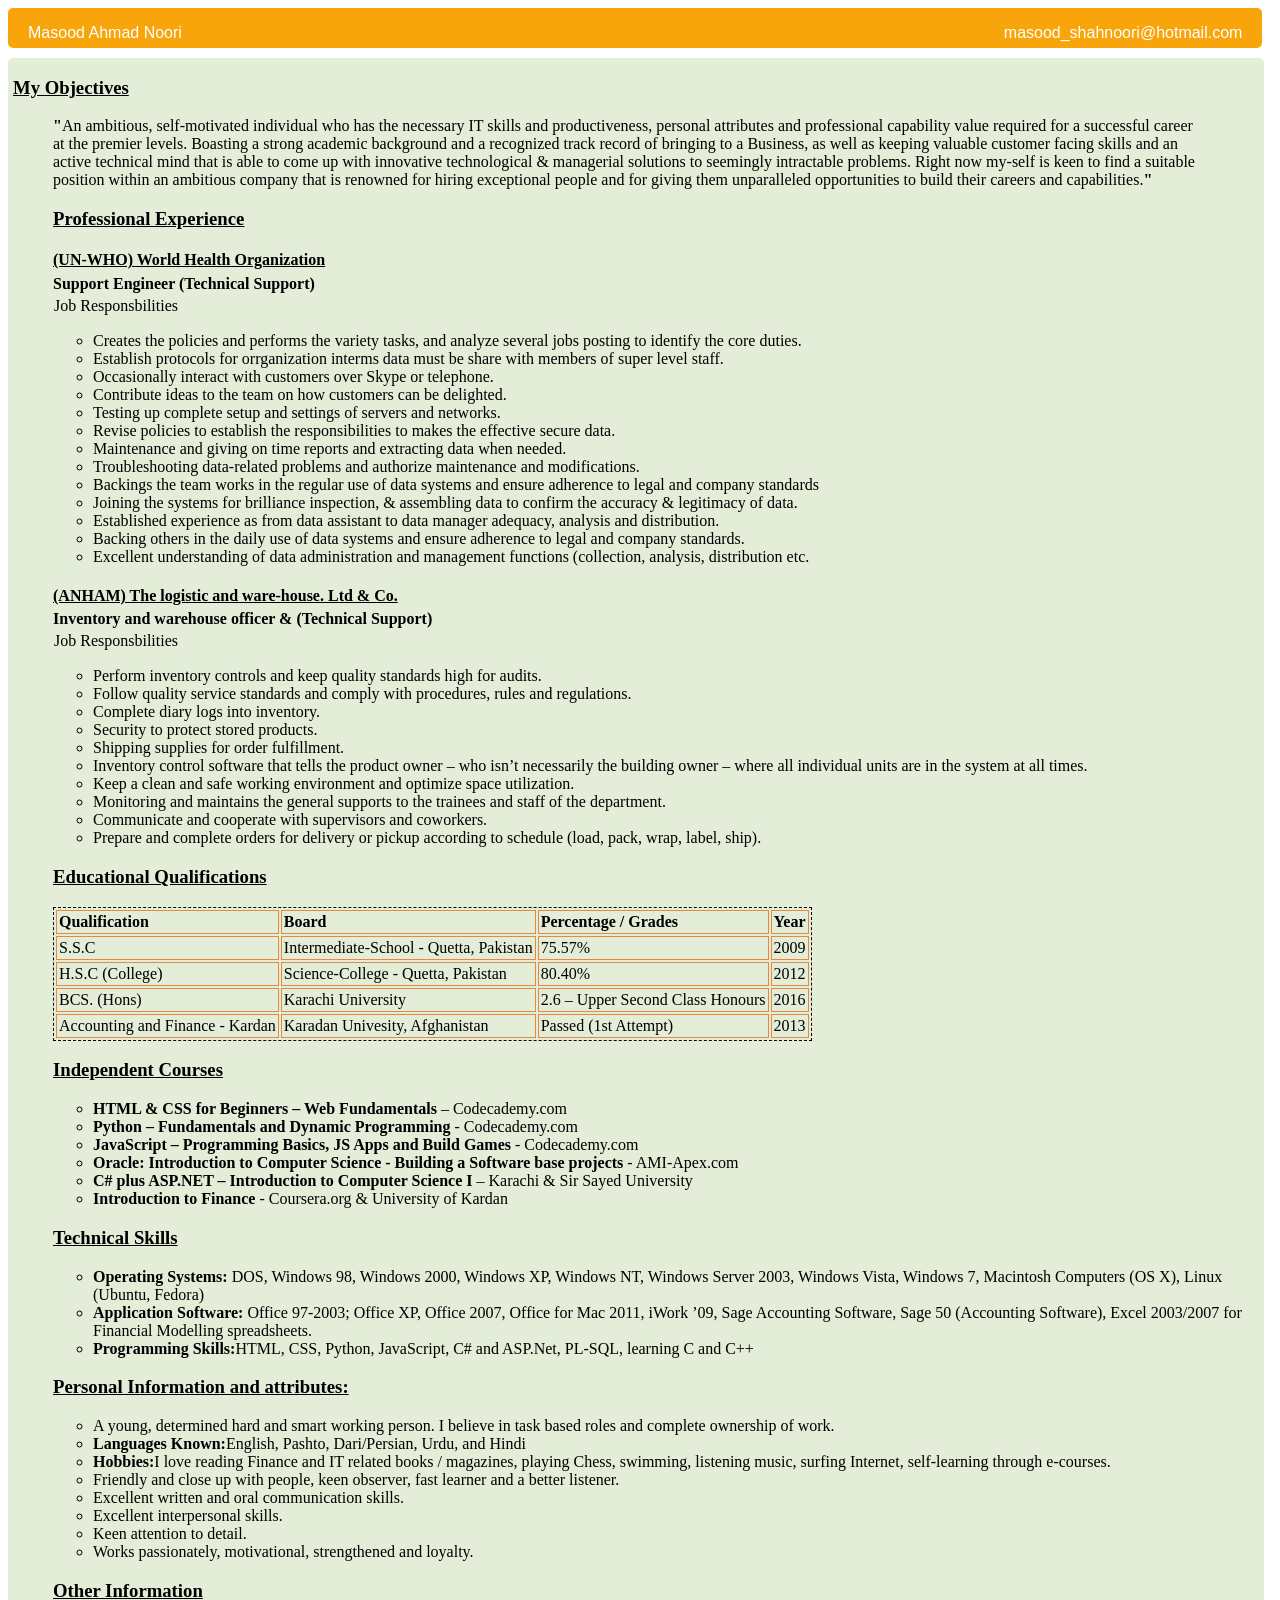
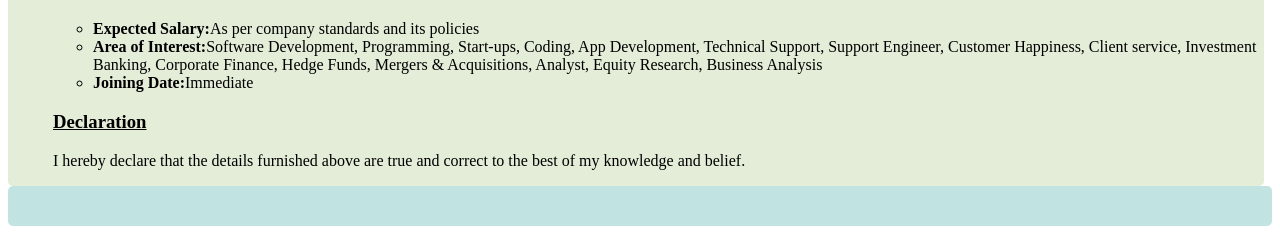
<file: hyf-class05/HTML-CSS/week1/index.html>
<!DOCTYPE html>
<html lang="en">
<head>
    <meta charset="UTF-8">
    <meta name="viewport" content="width=device-width, initial-scale=1.0">
    <meta http-equiv="X-UA-Compatible" content="ie=edge">
    <link rel="stylesheet" type="text/css" href="stylesheet.css">
    <title>My CV</title>
    
</head>
<body>
    <div id="header">
        <p id="name">Masood Ahmad Noori</p>
                 <a href="mailto:masood_shahnoori@hotmail.com" target="_blank"><p id="email">masood_shahnoori@hotmail.com</p></a>
             </div>
             <div class="left">
             </div>
             <div class="right">
                    <h3>My Objectives</h3>
                    <p>
                    <ul>
                        <b>"</b>An ambitious, self-motivated individual who has the necessary IT skills and productiveness, personal attributes and professional capability
                        value required for a successful career <br>at the premier levels. Boasting a strong academic background and a recognized track record of bringing 
                        to a Business, as well as keeping valuable customer facing skills and an <br> active technical mind that is able to come up with innovative
                        technological & managerial solutions to seemingly intractable problems. Right now my-self is keen to find a suitable <br> position within 
                        an ambitious company that is renowned for hiring exceptional people and for giving them unparalleled opportunities to build their careers and capabilities.<b>"</b>
                    </p>
                    <h3>Professional Experience</h3>
                    <h4 id="company-name">(UN-WHO) World Health Organization</h4>
                    <p id="job-title"><strong>Support Engineer (Technical Support)</strong></p>
                    <p id="job-responsibilities">Job Responsbilities</p>
                    <p>
                    <ul>
                        <li>Creates the policies and performs the variety tasks, and analyze several jobs posting to identify the core duties.</li>
                        <li>Establish protocols for orrganization interms data must be share with members of super level staff.</li>
                        <li>Occasionally interact with customers over Skype or telephone.</li>
                        <li>Contribute ideas to the team on how customers can be delighted.</li>
                        <li>Testing up complete setup and settings of servers and networks.</li>
                        <li>Revise policies to establish the responsibilities to makes the effective secure data.</li>
                        <li>Maintenance and giving on time reports and extracting data when needed.</li>
                        <li>Troubleshooting data-related problems and authorize maintenance and modifications.</li>
                        <li>Backings the team works in the regular use of data systems and ensure adherence to legal and company standards</li>
                        <li>Joining the systems for brilliance inspection, & assembling data to confirm the accuracy & legitimacy of data.</li>
                        <li>Established experience as from data assistant to data manager adequacy, analysis and distribution.</li>
                        <li>Backing others in the daily use of data systems and ensure adherence to legal and company standards.</li> 
                        <li>Excellent understanding of data administration and management functions (collection, analysis, distribution etc.</li>
                    </ul>
                    <h4 id="company-name"> (ANHAM) The logistic and ware-house. Ltd & Co.</h4>
                    <p id="job-title"><strong> Inventory and warehouse officer & (Technical Support)</strong></p>
                    <p id="job-responsibilities">Job Responsbilities</p>
                    <p>
                    <ul>
                        <li>Perform inventory controls and keep quality standards high for audits.</li>
                        <li>Follow quality service standards and comply with procedures, rules and regulations. </li>
                        <li>Complete diary logs into inventory.</li>
                        <li>Security to protect stored products.</li>
                        <li>Shipping supplies for order fulfillment.</li>
                        <li>Inventory control software that tells the product owner – who isn’t necessarily the building owner – where all
                            individual units are in the system at all times.</li>
                        <li>Keep a clean and safe working environment and optimize space utilization.</li>
                        <li>Monitoring and maintains the general supports to the trainees and staff of the department.</li>
                        <li>Communicate and cooperate with supervisors and coworkers.</li>
                        <li>Prepare and complete orders for delivery or pickup according to schedule (load, pack, wrap, label, ship).</li>
                    </ul>
                    </p>
                    <h3>Educational Qualifications</h3>
                    <table>
                        <tr id="heading">
                            <td>Qualification</td>
                            <td>Board</td>
                            <td>Percentage / Grades</td>
                            <td>Year</td>
                        </tr>
                        <tr>
                            <td>S.S.C</td>
                            <td>Intermediate-School - Quetta, Pakistan</td>
                            <td>75.57%</td>
                            <td>2009</td>
                        </tr>
                        <tr>
                            <td>H.S.C (College)</td>
                            <td>Science-College - Quetta, Pakistan </td>
                            <td>80.40%</td>
                            <td>2012</td>
                        </tr>
                        <tr>
                            <td>BCS. (Hons) </td>
                            <td>Karachi University</td>
                            <td>2.6 – Upper Second Class Honours</td>
                            <td>2016</td>
                        </tr>
                        <tr>
                            <td>Accounting and Finance - Kardan</td>
                            <td>Karadan Univesity, Afghanistan</td>
                            <td>Passed (1st Attempt)</td>
                            <td>2013</td>
                        </tr>
                    </table>
                    <h3>Independent Courses</h3>
                    <p>
                    <ul>
                        <li>
                        <span id="course-name">HTML & CSS for Beginners – Web Fundamentals</span> – Codecademy.com</li>
                        <li>
                        <span id="course-name">Python – Fundamentals and Dynamic Programming </span> - Codecademy.com</li>
                        <li>
                        <span id="course-name">JavaScript – Programming Basics, JS Apps and Build Games </span> - Codecademy.com</li>
                        <li>
                        <span id="course-name">Oracle: Introduction to Computer Science - Building a Software base projects</span> - AMI-Apex.com</li>
                        <li>
                        <span id="course-name">C# plus ASP.NET – Introduction to Computer Science I</span> – Karachi & Sir Sayed University</li>
                        <li>
                        <span id="course-name">Introduction to Finance</span> - Coursera.org & University of Kardan</li>
                    </ul>
                    <h3>Technical Skills</h3>
                    <p>
                    <ul>
                        <li>
                        <span id="course-name">Operating Systems:</span> DOS, Windows 98, Windows 2000, Windows XP, Windows NT, Windows Server 2003, Windows Vista, Windows 7, Macintosh Computers (OS X), Linux (Ubuntu, Fedora)</li>
                        <li>
                        <span id="course-name">Application Software:</span> Office 97-2003; Office XP, Office 2007, Office for Mac 2011, iWork ’09, Sage Accounting Software, Sage 50 (Accounting Software), Excel 2003/2007 for Financial Modelling spreadsheets.</li>
                        <li>
                        <span id="course-name">Programming Skills:</span>HTML, CSS, Python, JavaScript, C# and ASP.Net, PL-SQL, learning C and C++</li></ul>
                    </p>
                    <h3>Personal Information and attributes:</h3>
                    <p>
                    <ul>
                        <li>
                        A young, determined hard and smart working person. I believe in task based roles and complete ownership of work.</li>
                        <li>
                        <span id="course-name">Languages Known:</span>English, Pashto, Dari/Persian, Urdu, and Hindi</li>
                        <li>
                        <span id="course-name">Hobbies:</span>I love reading Finance and IT related books / magazines, playing Chess, swimming, listening music, surfing Internet, self-learning through e-courses.</li> 
                        <li>
                        Friendly and close up with people, keen observer, fast learner and a better listener.</li>
                        <li>
                        Excellent written and oral communication skills.</li>
                        <li>
                        Excellent interpersonal skills.</li>
                        <li>
                        Keen attention to detail.</li>
                        <li>
                        Works passionately, motivational, strengthened and loyalty.</li>
                    </ul>
                    </p>
                    <h3>Other Information</h3>
                    <p>
                    <ul>
                        <li>
                        <span id="course-name">Expected Salary:</span>As per company standards and its policies</li>
                        <li>
                        <span id="course-name">Area of Interest:</span>Software Development, Programming, Start-ups, Coding, App Development, Technical Support, Support Engineer, Customer Happiness, Client service, Investment Banking, Corporate Finance, Hedge Funds, Mergers & Acquisitions, Analyst, Equity Research, Business Analysis</li>
                        <li>
                        <span id="course-name">Joining Date:</span>Immediate</li></ul>
                        
                    </p>
                    <h3>Declaration</h3>
                    <p>
                    I hereby declare that the details furnished above are true and correct to the best of my knowledge and belief.</p>
             </div>
             <div id="footer"></div>
        
</body>
</html>
</file>
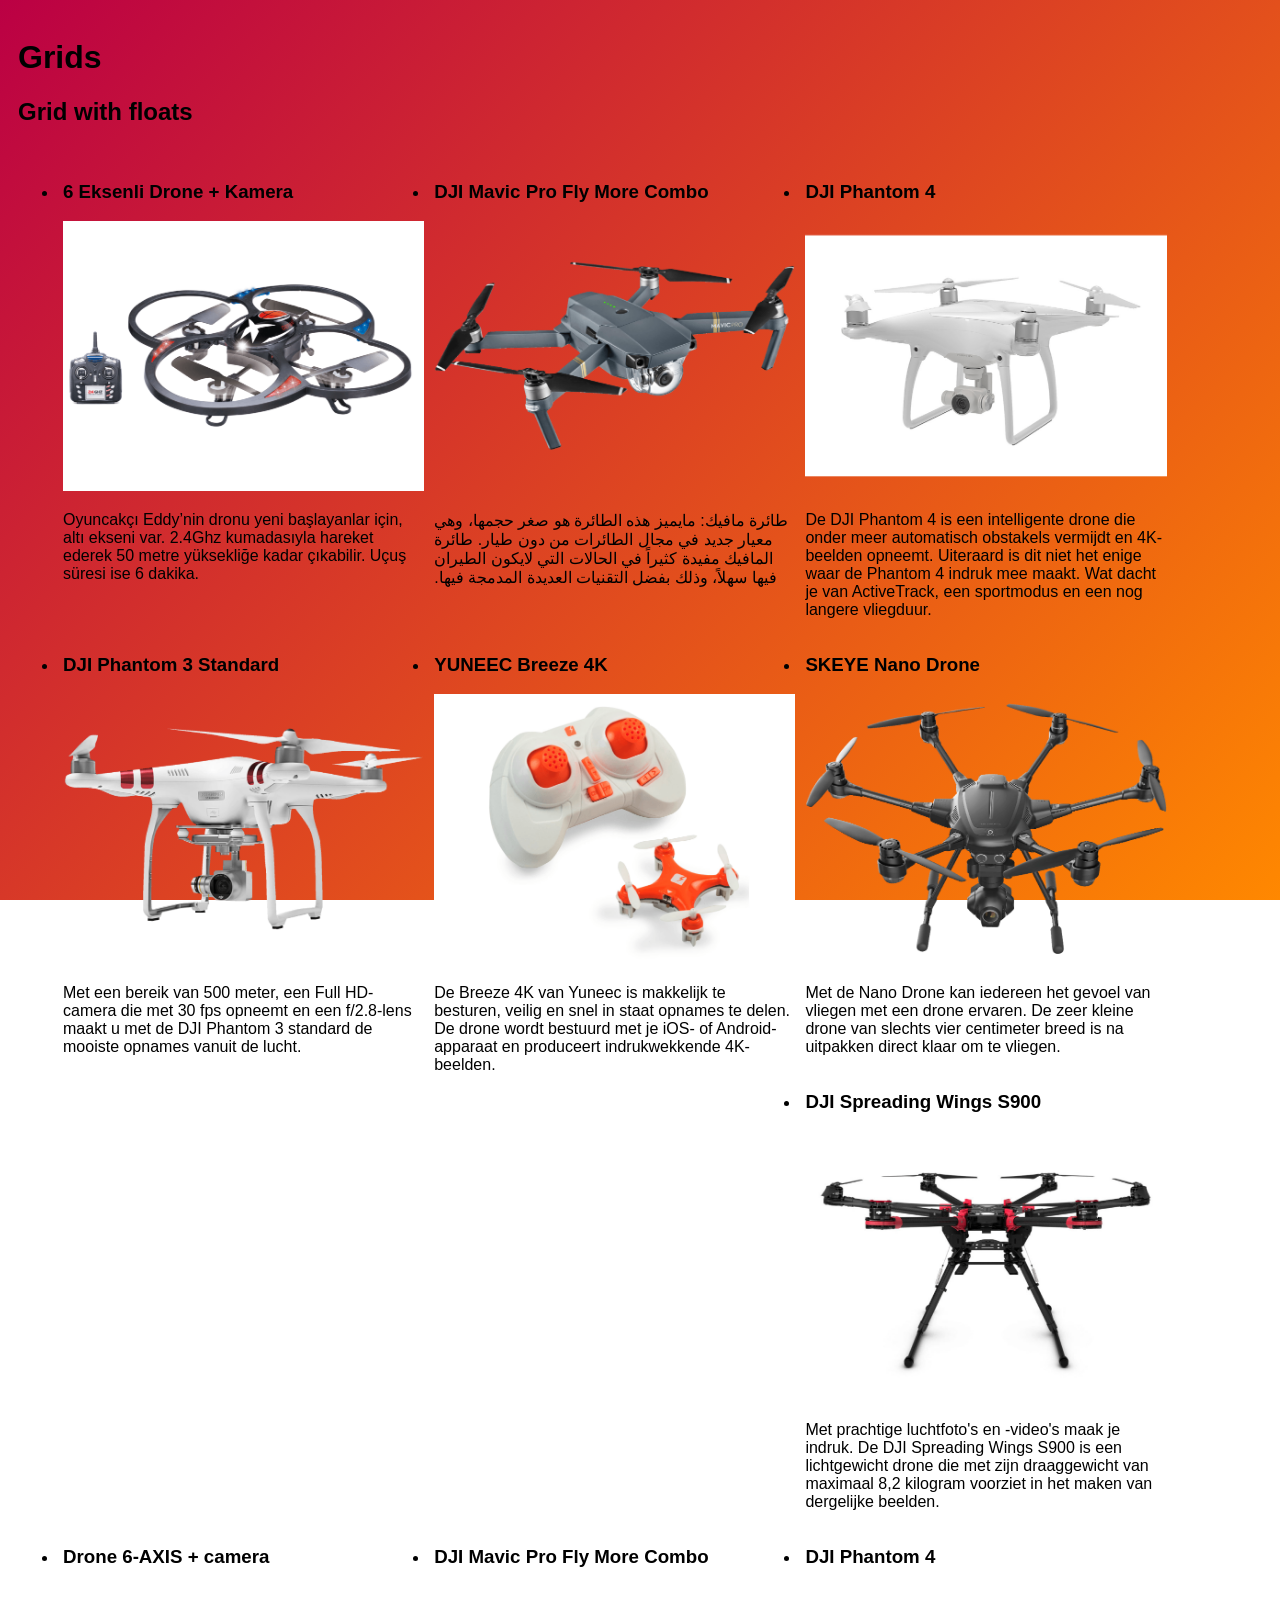
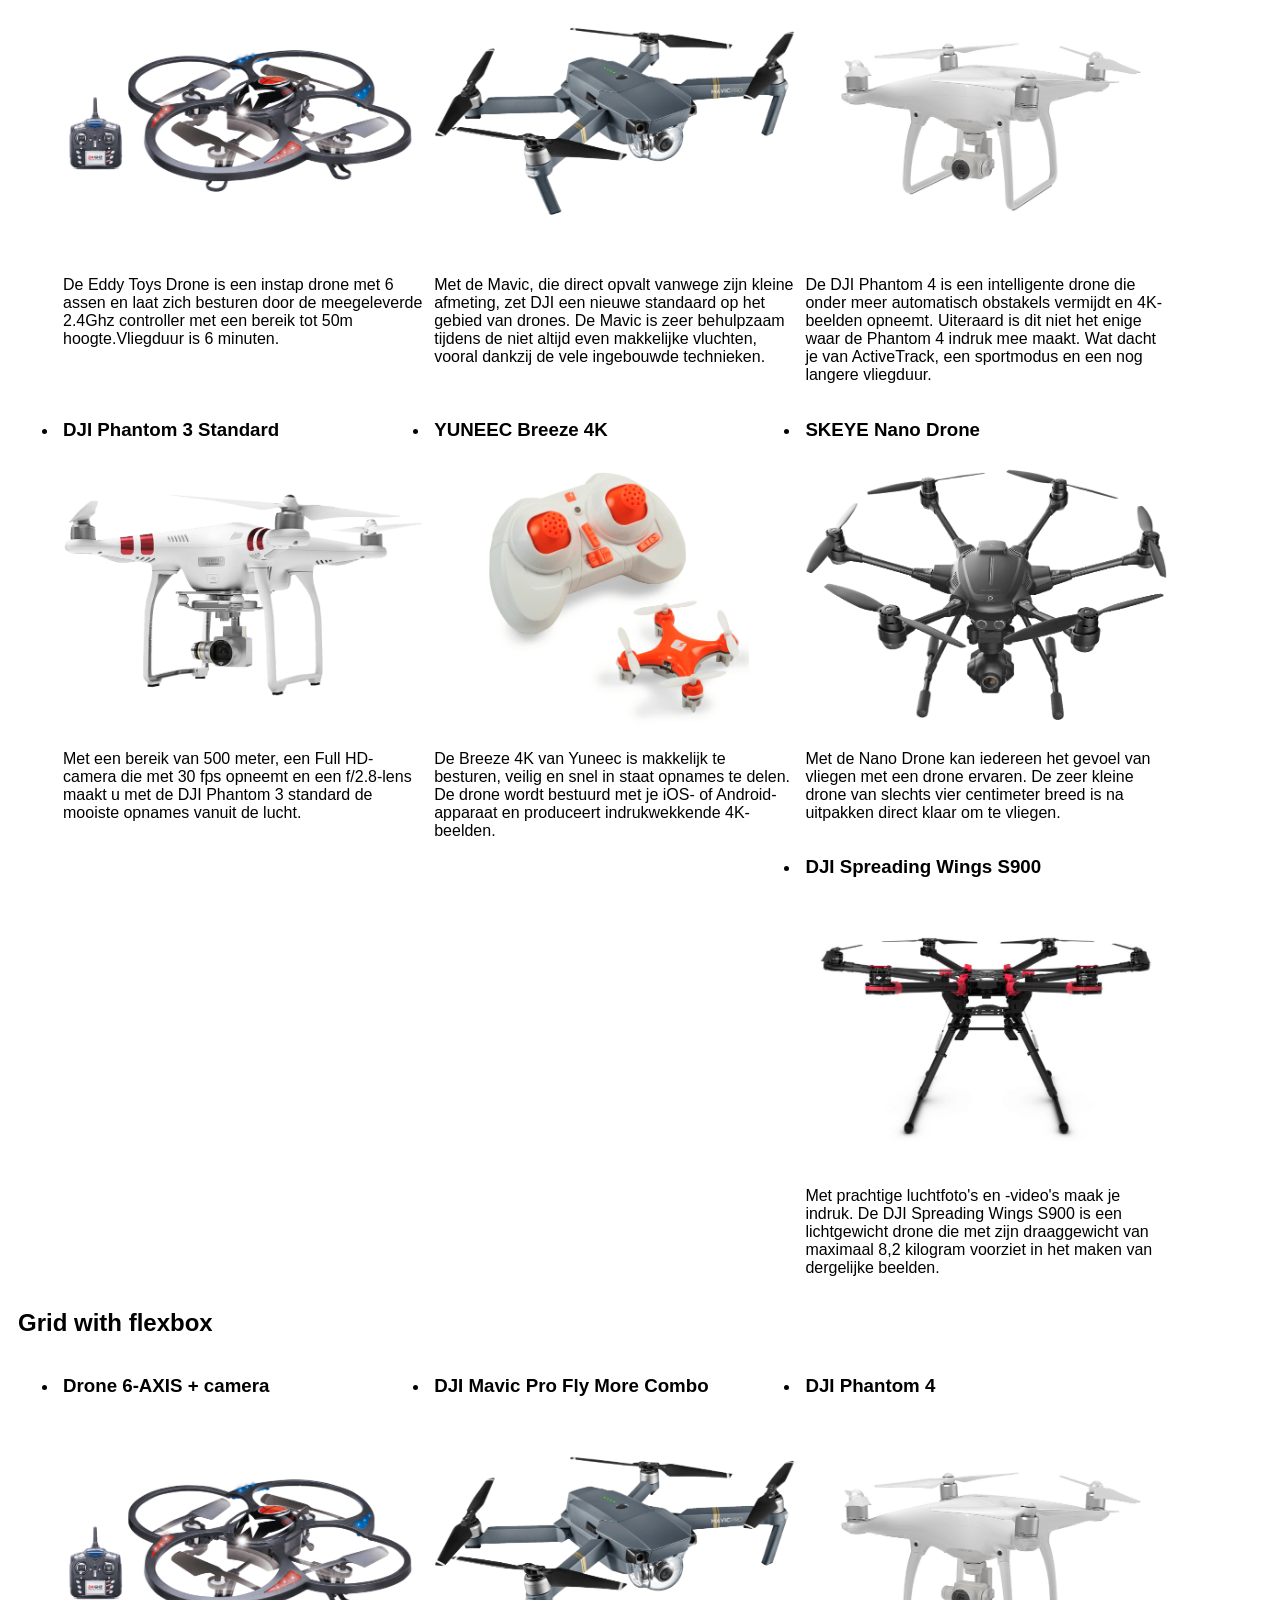
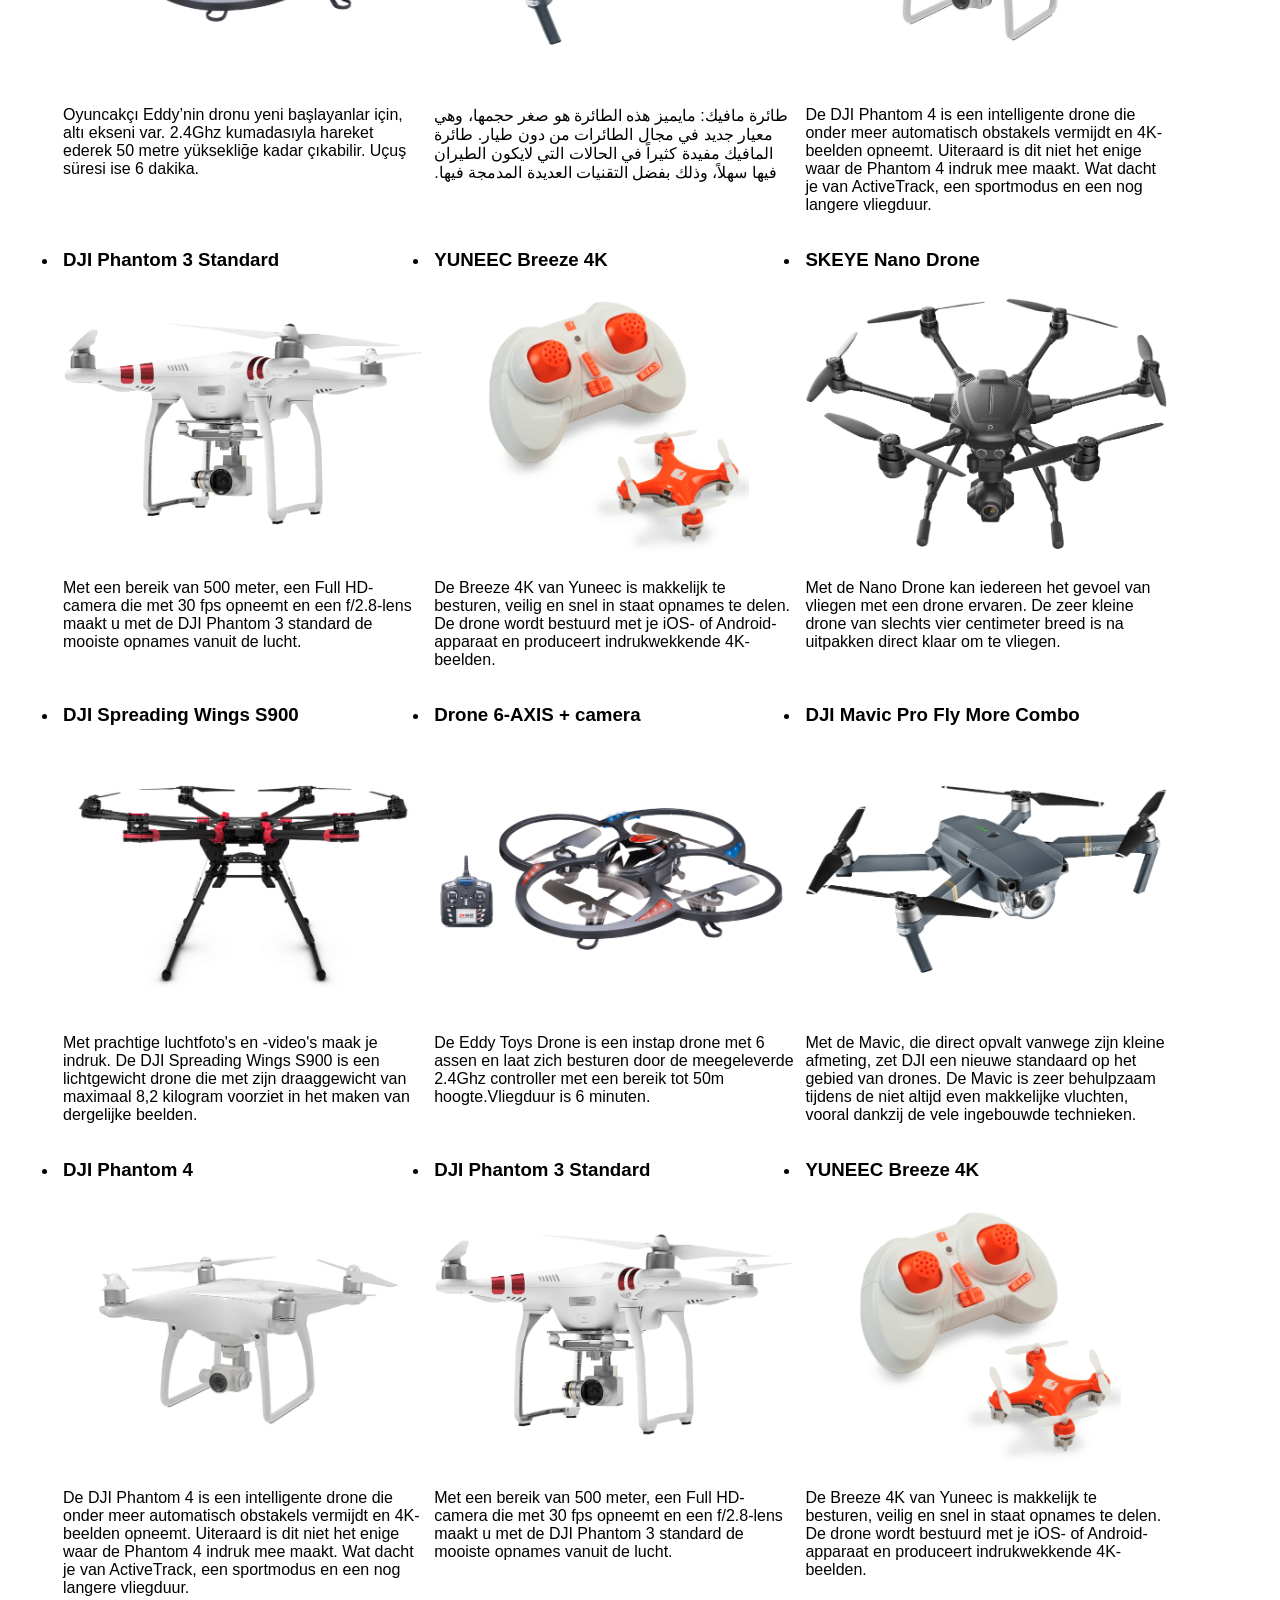
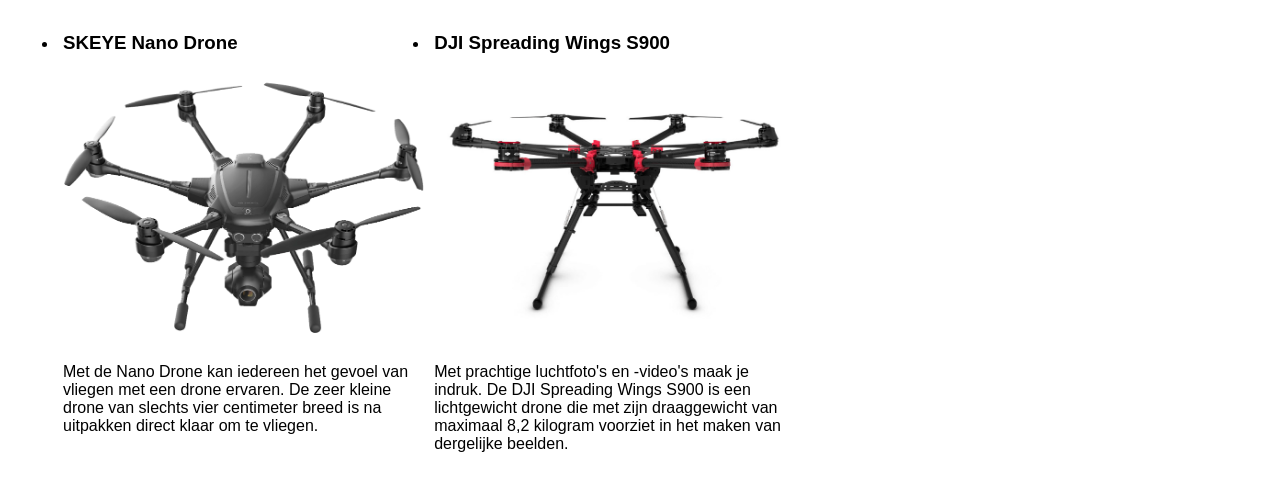
<file: hyf-class05/HTML-CSS/week2/index.html>
<!doctype html>
<html>
    <head>
        <meta charset="utf-8">
        <meta name="viewport" content="width=device-width, initial-scale=1.0">
        <title>Grids</title>
        <link rel="stylesheet" href="style.css">
    </head>
    <body>
        <header>
            <h1>Grids</h1>
        </header>
        <main>
            <section>
                <h2>Grid with floats</h2>
                <ul id="grid-floats">
                    <li class="grid-item">
                        <h3>6 Eksenli Drone + Kamera</h3>
                        <img src="images/drone1.png">
                        <p>Oyuncakçı Eddy’nin dronu yeni başlayanlar için, altı ekseni var. 2.4Ghz kumadasıyla hareket ederek 50 metre yüksekliğe kadar çıkabilir. Uçuş süresi ise 6 dakika.</p>
                    </li>
                    <li class="grid-item">
                        <h3>DJI Mavic Pro Fly More Combo</h3>
                        <img src="images/drone2.png">
                         <p dir="rtl">طائرة مافيك: مايميز هذه الطائرة هو صغر حجمها، وهي معيار جديد في مجال الطائرات من دون طيار. طائرة المافيك مفيدة كثيراً في الحالات التي لايكون الطيران فيها سهلاً، وذلك بفضل التقنيات العديدة المدمجة فيها.</p>
                    </li>
                    <li class="grid-item">
                        <h3>DJI Phantom 4</h3>
                        <img src="images/drone3.png">
                        <p>De DJI Phantom 4 is een intelligente drone die onder meer automatisch obstakels vermijdt en 4K-beelden opneemt. Uiteraard is dit niet het enige waar de Phantom 4 indruk mee maakt. Wat dacht je van ActiveTrack, een sportmodus en een nog langere vliegduur.</p>
                    </li>
                    <li class="grid-item">
                        <h3>DJI Phantom 3 Standard</h3>
                        <img src="images/drone4.png">
                        <p>Met een bereik van 500 meter, een Full HD-camera die met 30 fps opneemt en een f/2.8-lens maakt u met de DJI Phantom 3 standard de mooiste opnames vanuit de lucht.</p>
                    </li>
                    <li class="grid-item">
                        <h3>YUNEEC Breeze 4K</h3>
                        <img src="images/drone5.png">
                        <p>De Breeze 4K van Yuneec is makkelijk te besturen, veilig en snel in staat opnames te delen. De drone wordt bestuurd met je iOS- of Android-apparaat en produceert indrukwekkende 4K-beelden.</p>
                    </li>
                    <li class="grid-item">
                        <h3>SKEYE Nano Drone</h3>
                        <img src="images/drone6.png">
                        <p>Met de Nano Drone kan iedereen het gevoel van vliegen met een drone ervaren. De zeer kleine drone van slechts vier centimeter breed is na uitpakken direct klaar om te vliegen.</p>
                    </li>
                    <li class="grid-item">
                        <h3>DJI Spreading Wings S900</h3>
                        <img src="images/drone7.png">
                        <p>Met prachtige luchtfoto's en -video's maak je indruk. De DJI Spreading Wings S900 is een lichtgewicht drone die met zijn draaggewicht van maximaal 8,2 kilogram voorziet in het maken van dergelijke beelden.</p>
                    </li>
                    <li class="grid-item">
                        <h3>Drone 6-AXIS + camera</h3>
                        <img src="images/drone1.png">
                        <p>De Eddy Toys Drone is een instap drone met 6 assen en laat zich besturen door de meegeleverde 2.4Ghz controller met een bereik tot 50m hoogte.Vliegduur is 6 minuten.</p>
                    </li>
                    <li class="grid-item">
                        <h3>DJI Mavic Pro Fly More Combo</h3>
                        <img src="images/drone2.png">
                        <p>Met de Mavic, die direct opvalt vanwege zijn kleine afmeting, zet DJI een nieuwe standaard op het gebied van drones. De Mavic is zeer behulpzaam tijdens de niet altijd even makkelijke vluchten, vooral dankzij de vele ingebouwde technieken.</p>
                    </li>
                    <li class="grid-item">
                        <h3>DJI Phantom 4</h3>
                        <img src="images/drone3.png">
                        <p>De DJI Phantom 4 is een intelligente drone die onder meer automatisch obstakels vermijdt en 4K-beelden opneemt. Uiteraard is dit niet het enige waar de Phantom 4 indruk mee maakt. Wat dacht je van ActiveTrack, een sportmodus en een nog langere vliegduur.</p>
                    </li>
                    <li class="grid-item">
                        <h3>DJI Phantom 3 Standard</h3>
                        <img src="images/drone4.png">
                        <p>Met een bereik van 500 meter, een Full HD-camera die met 30 fps opneemt en een f/2.8-lens maakt u met de DJI Phantom 3 standard de mooiste opnames vanuit de lucht.</p>
                    </li>
                    <li class="grid-item">
                        <h3>YUNEEC Breeze 4K</h3>
                        <img src="images/drone5.png">
                        <p>De Breeze 4K van Yuneec is makkelijk te besturen, veilig en snel in staat opnames te delen. De drone wordt bestuurd met je iOS- of Android-apparaat en produceert indrukwekkende 4K-beelden.</p>
                    </li>
                    <li class="grid-item">
                        <h3>SKEYE Nano Drone</h3>
                        <img src="images/drone6.png">
                        <p>Met de Nano Drone kan iedereen het gevoel van vliegen met een drone ervaren. De zeer kleine drone van slechts vier centimeter breed is na uitpakken direct klaar om te vliegen.</p>
                    </li>
                    <li class="grid-item">
                        <h3>DJI Spreading Wings S900</h3>
                        <img src="images/drone7.png">
                        <p>Met prachtige luchtfoto's en -video's maak je indruk. De DJI Spreading Wings S900 is een lichtgewicht drone die met zijn draaggewicht van maximaal 8,2 kilogram voorziet in het maken van dergelijke beelden.</p>
                    </li>
                </ul>
                
            </section>
            <section>
                <h2>Grid with flexbox</h2>
                <ul id="grid-flex">
                    <li class="grid-item">
                        <h3>Drone 6-AXIS + camera</h3>
                        <img src="images/drone1.png">
                        <p>Oyuncakçı Eddy’nin dronu yeni başlayanlar için, altı ekseni var. 2.4Ghz kumadasıyla hareket ederek 50 metre yüksekliğe kadar çıkabilir. Uçuş süresi ise 6 dakika.</p>
                    </li>
                    <li class="grid-item">
                        <h3>DJI Mavic Pro Fly More Combo</h3>
                        <img src="images/drone2.png">
                         <p dir="rtl">طائرة مافيك: مايميز هذه الطائرة هو صغر حجمها، وهي معيار جديد في مجال الطائرات من دون طيار. طائرة المافيك مفيدة كثيراً في الحالات التي لايكون الطيران فيها سهلاً، وذلك بفضل التقنيات العديدة المدمجة فيها.</p>
                    </li>
                    <li class="grid-item">
                        <h3>DJI Phantom 4</h3>
                        <img src="images/drone3.png">
                        <p>De DJI Phantom 4 is een intelligente drone die onder meer automatisch obstakels vermijdt en 4K-beelden opneemt. Uiteraard is dit niet het enige waar de Phantom 4 indruk mee maakt. Wat dacht je van ActiveTrack, een sportmodus en een nog langere vliegduur.</p>
                    </li>
                    <li class="grid-item">
                        <h3>DJI Phantom 3 Standard</h3>
                        <img src="images/drone4.png">
                        <p>Met een bereik van 500 meter, een Full HD-camera die met 30 fps opneemt en een f/2.8-lens maakt u met de DJI Phantom 3 standard de mooiste opnames vanuit de lucht.</p>
                    </li>
                    <li class="grid-item">
                        <h3>YUNEEC Breeze 4K</h3>
                        <img src="images/drone5.png">
                        <p>De Breeze 4K van Yuneec is makkelijk te besturen, veilig en snel in staat opnames te delen. De drone wordt bestuurd met je iOS- of Android-apparaat en produceert indrukwekkende 4K-beelden.</p>
                    </li>
                    <li class="grid-item">
                        <h3>SKEYE Nano Drone</h3>
                        <img src="images/drone6.png">
                        <p>Met de Nano Drone kan iedereen het gevoel van vliegen met een drone ervaren. De zeer kleine drone van slechts vier centimeter breed is na uitpakken direct klaar om te vliegen.</p>
                    </li>
                    <li class="grid-item">
                        <h3>DJI Spreading Wings S900</h3>
                        <img src="images/drone7.png">
                        <p>Met prachtige luchtfoto's en -video's maak je indruk. De DJI Spreading Wings S900 is een lichtgewicht drone die met zijn draaggewicht van maximaal 8,2 kilogram voorziet in het maken van dergelijke beelden.</p>
                    </li>
                    <li class="grid-item">
                        <h3>Drone 6-AXIS + camera</h3>
                        <img src="images/drone1.png">
                        <p>De Eddy Toys Drone is een instap drone met 6 assen en laat zich besturen door de meegeleverde 2.4Ghz controller met een bereik tot 50m hoogte.Vliegduur is 6 minuten.</p>
                    </li>
                    <li class="grid-item">
                        <h3>DJI Mavic Pro Fly More Combo</h3>
                        <img src="images/drone2.png">
                        <p>Met de Mavic, die direct opvalt vanwege zijn kleine afmeting, zet DJI een nieuwe standaard op het gebied van drones. De Mavic is zeer behulpzaam tijdens de niet altijd even makkelijke vluchten, vooral dankzij de vele ingebouwde technieken.</p>
                    </li>
                    <li class="grid-item">
                        <h3>DJI Phantom 4</h3>
                        <img src="images/drone3.png">
                        <p>De DJI Phantom 4 is een intelligente drone die onder meer automatisch obstakels vermijdt en 4K-beelden opneemt. Uiteraard is dit niet het enige waar de Phantom 4 indruk mee maakt. Wat dacht je van ActiveTrack, een sportmodus en een nog langere vliegduur.</p>
                    </li>
                    <li class="grid-item">
                        <h3>DJI Phantom 3 Standard</h3>
                        <img src="images/drone4.png">
                        <p>Met een bereik van 500 meter, een Full HD-camera die met 30 fps opneemt en een f/2.8-lens maakt u met de DJI Phantom 3 standard de mooiste opnames vanuit de lucht.</p>
                    </li>
                    <li class="grid-item">
                        <h3>YUNEEC Breeze 4K</h3>
                        <img src="images/drone5.png">
                        <p>De Breeze 4K van Yuneec is makkelijk te besturen, veilig en snel in staat opnames te delen. De drone wordt bestuurd met je iOS- of Android-apparaat en produceert indrukwekkende 4K-beelden.</p>
                    </li>
                    <li class="grid-item">
                        <h3>SKEYE Nano Drone</h3>
                        <img src="images/drone6.png">
                        <p>Met de Nano Drone kan iedereen het gevoel van vliegen met een drone ervaren. De zeer kleine drone van slechts vier centimeter breed is na uitpakken direct klaar om te vliegen.</p>
                    </li>
                    <li class="grid-item">
                        <h3>DJI Spreading Wings S900</h3>
                        <img src="images/drone7.png">
                        <p>Met prachtige luchtfoto's en -video's maak je indruk. De DJI Spreading Wings S900 is een lichtgewicht drone die met zijn draaggewicht van maximaal 8,2 kilogram voorziet in het maken van dergelijke beelden.</p>
                    </li>
                </ul>
            </section>
        </main>
    </body>
</html>
</file>
<file: hyf-class05/HTML-CSS/week1/stylesheet.css>
div
{
    border-radius: 5px;
    }
#header
{
    position: fixed;
    z-index: 1;
    height:40px;
    width: 98%;
    background-color: #f8a50b;
    margin-bottom: 10px
    }

#name {
    float:left;
	margin-left: 20px;
	padding-bottom: 10px;
	font-size: 16px;
	font-family: Verdana, sans-serif;
	color: #ffffff;
}

#email{
    float:right;
    margin-right: 20px;
	padding-bottom: 10px;
	font-size: 16px;
	font-family: Verdana, sans-serif;
	color: #ffffff;
}

#contact
{
    margin-left:45%;
    padding-bottom: 10px;
	font-size: 16px;
	font-family: Verdana, sans-serif;
	color: #ffffff;
    }

a:hover {
    font-weight: bold;
}

.right
{
    float: left;
    margin-top: 50px;
    padding-left:5px;
    /*margin-right: -10px;
    margin-left: 14%;*/
    height: auto;
    width: 99%;
    background-color: #E3EDD8;
    }

/*.left
{
    float: left;
    margin-top: 50px;
    /*margin-right: -90px;
    height: relative;
    width: 10%;
    background-color: #4160E8;
    }*/
    
#footer
{
    height:40px;
    clear:both;
    position: relative;
    background-color: #C1E3E1;
    }
    
h3
{
    text-decoration: underline;
    }

#job-responsibilities
{
    padding: 1px;
    }
.job-title
{
    font-weight: bold;
    }
table
{
    border: 1px dashed black;
    }
td
{
    padding: 2px;
    border: 1px solid #E88741;
    }

#course-name
{
    font-weight:bold;
    }

#company-name
{
    height:2px;
    text-decoration:underline;
    }
#job-title
{
    height: 5px;
    }
.job-duration
{
    float:right;
    }
#heading
{
    font-weight:bold;
    }
</file>
<file: hyf-class05/HTML-CSS/week2/style.css>
body{
    font-family: 'Raleway', sans-serif;
    padding: 10px;
    background: linear-gradient(135deg, #b04, #f80) fixed;
  }

.grid-item {
    width: 100%;
  }

  .grid-item img {
    width: 100%;
  }

  @media(min-width: 1024px) {
    #grid-flex {
      display: flex;
      flex-direction: row;
      flex-wrap: wrap;
    }

    #grid-flex .grid-item {
      width: 45%;
      padding: 0 5px;
    }

    #grid-floats {
      float: left;
    }

    #grid-floats .grid-item {
      float: left;
      width: 45%;
      padding: 0 5px;
    }


  }

  @media(min-width: 1280px) {


    #grid-floats .grid-item,
    #grid-flex .grid-item {
      width: 30%;
      padding: 0 5px;
    }

  }


  @media(min-width: 1280px) {


    #grid-floats .grid-item,
    #grid-flex .grid-item {
      width: 30%;
      padding: 0 5px;
    }

  }
</file>
